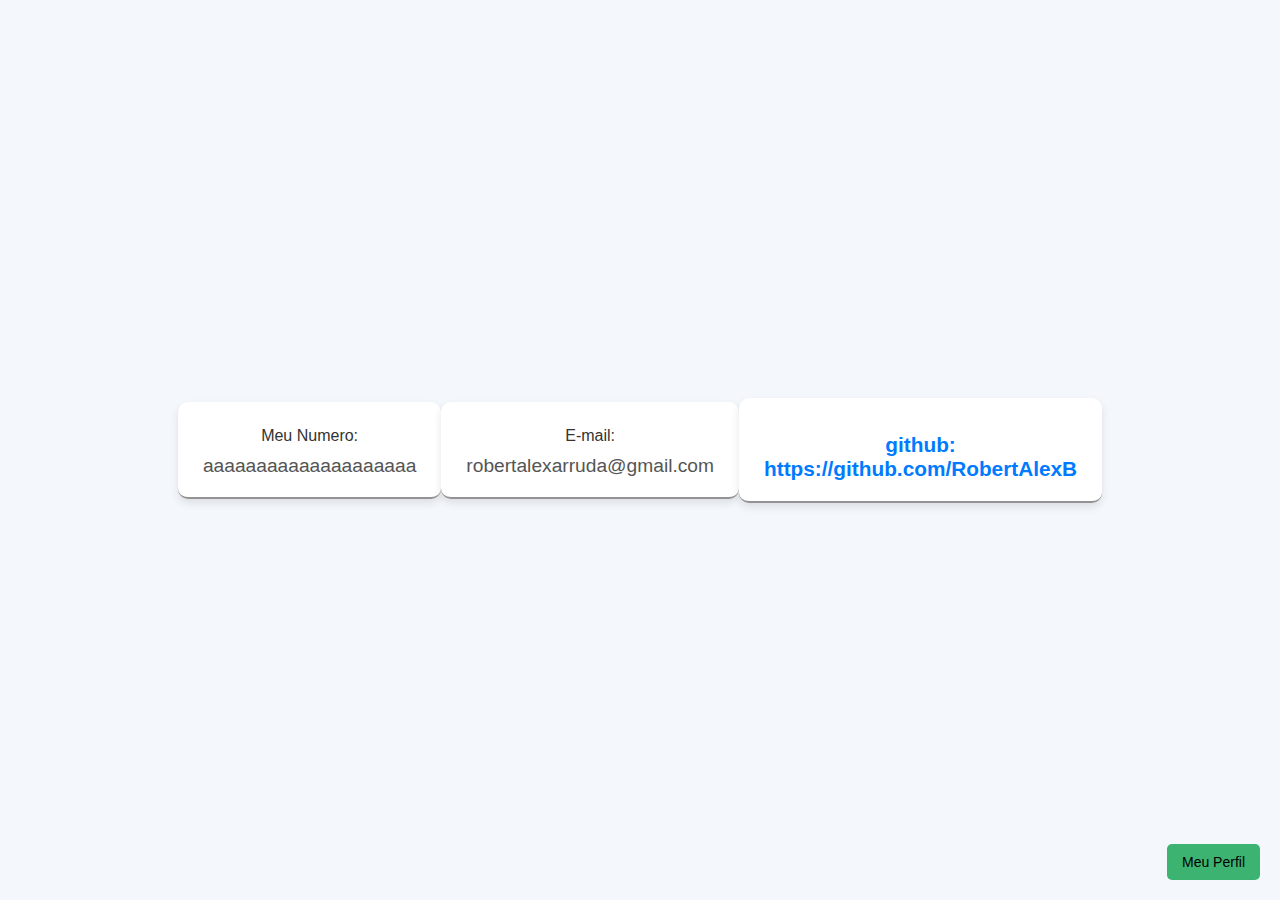
<file: contato.html>
<!DOCTYPE html>
<html lang="en">
<head>
    <meta charset="UTF-8">
    <meta name="viewport" content="width=device-width, initial-scale=1.0">
    <link rel="stylesheet" href="stylee.css">
    <title>Contato</title>
  </head>
  <button class="fixed-button" id="whatsapp-button"> 
    Meu Perfil
  </button>
<body>
    <div>Meu Numero:
        <p>aaaaaaaaaaaaaaaaaaaa</p>
    </div>
    <div>E-mail:
        <p>robertalexarruda@gmail.com</p>
    </div>
    <div>        <h4>
        github: https://github.com/RobertAlexB
        </h4>
    </div>

    <script>        const whatsappButton = document.getElementById("whatsapp-button");
        whatsappButton.addEventListener("click", function() {
            window.location.href = "http://127.0.0.1:5501/UC2/index.html";
        });</script>
</body>
</html>
</file>
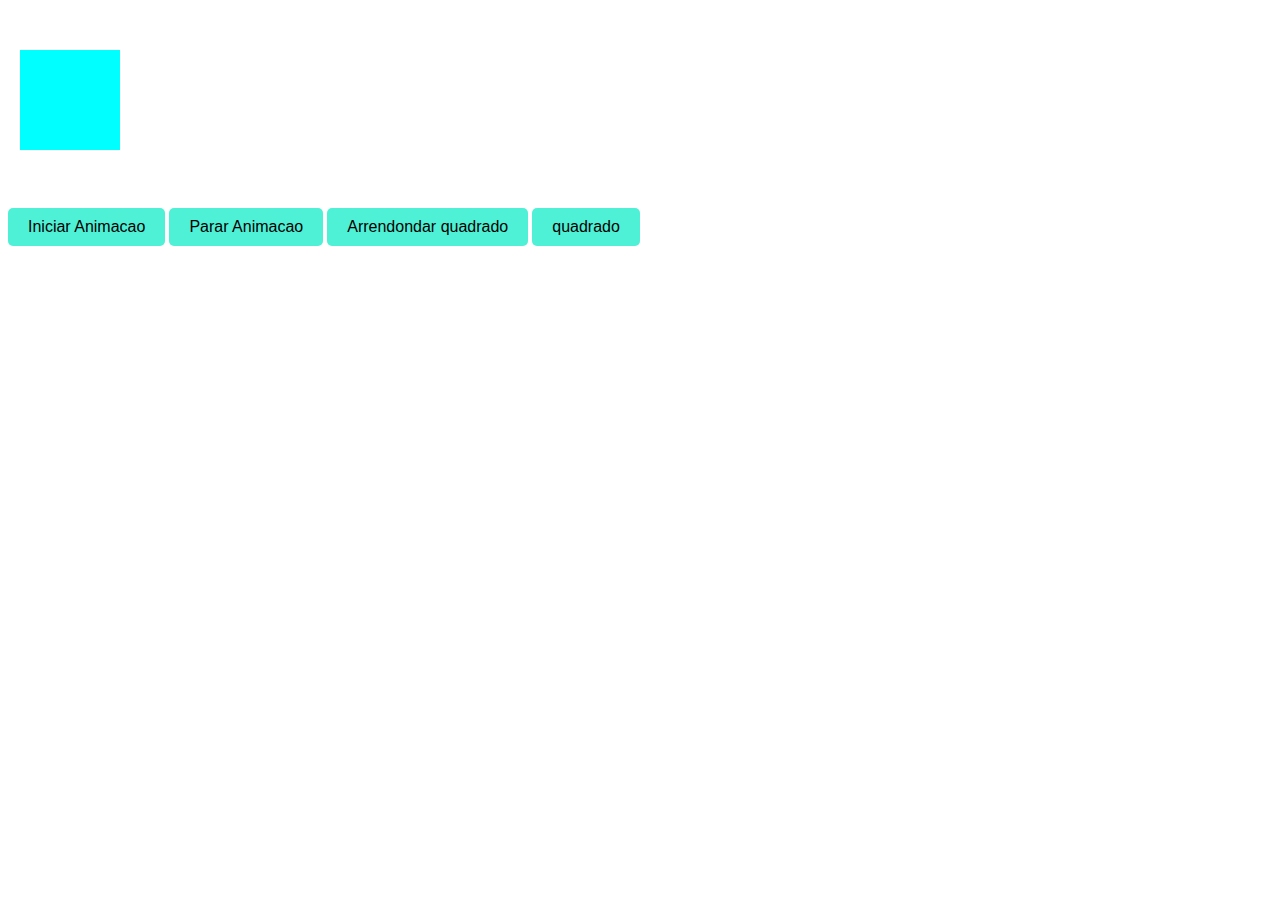
<file: animacao/animacao1.html>
<!DOCTYPE html>
<html lang="en">
<head>
    <meta charset="UTF-8">
    <meta name="viewport" content="width=device-width, initial-scale=1.0">
    <title>Animacao 1</title>
</head>
<body>
    <div class="box"></div>
    <button class="button" onclick="startanimation()">Iniciar Animacao</button>
    <button class="button" onclick="stopAnimation()">Parar Animacao</button>
    <button class="button" onclick="Arredondar()">Arrendondar quadrado</button>
    <button class="button" onclick="quadrado()">quadrado</button>
    <style>
        .box{
            width: 100px;
            height: 100px;
            background-color: aqua;
            position: absolute;
            top: 50px;
            left: 20px;
        }
        .arrendodar{
            width: 100px;
            height: 100px;
            background-color: aqua;
            position: absolute;
            top: 50px;
            left: 20px;
            border-radius: 100px;
        }
        .button{
            margin-top: 200px;
            padding: 10px 20px;
            background-color: #2ecc;
            color: black;
            cursor: pointer;
            font-size: 16px;
            border: none;
            border-radius: 5px;
              }
        .button:hover{
            background-color: rgb(41, 122, 109);
        }

        .animate{
            animation: slide 3s ease infinite forwards;
        }

        @keyframes slide {
            0% {left: 20px;}
            50% {left: 300px;}
            100% {left: 20px;}
        }
    </style>
    <script>
        function startanimation() {
            const box = document.querySelector('.box')
            box.classList.add('animate')
        }
        function stopAnimation() {
            const box = document.querySelector('.box')
            box.classList.remove('animate')
        }
        function Arredondar() {
            const box = document.querySelector('.box')
            box.classList.add('arrendodar')
        }
        function quadrado() {
            const box = document.querySelector('.box')
            box.classList.remove('arrendodar')
        }


    </script>
</body>
</html>
</file>
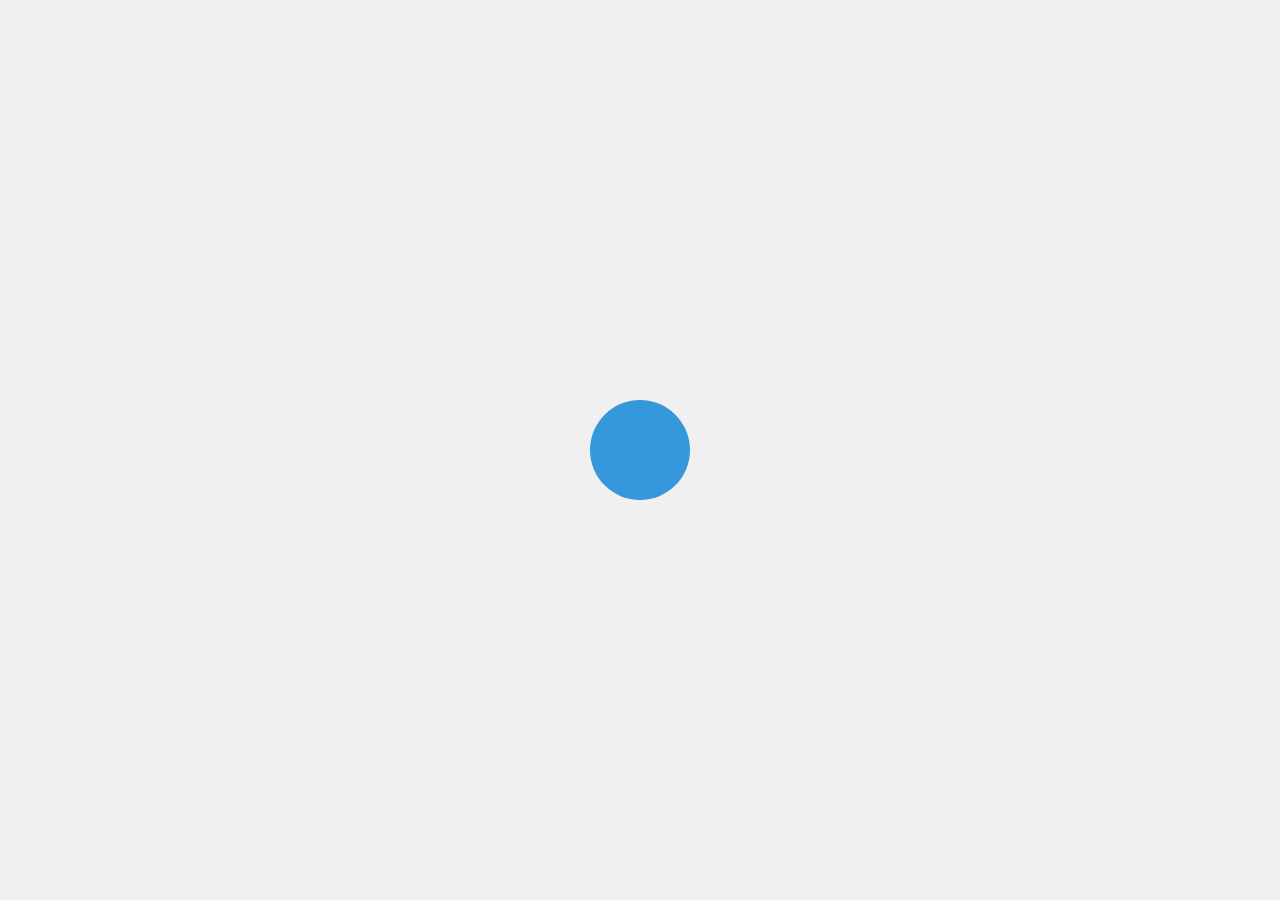
<file: animacao/animacao2.html>
<!DOCTYPE html>
<html lang="pt-br">
<head>
    <meta charset="UTF-8">
    <meta name="viewport" content="width=device-width, initial-scale=1.0">
    <title>Animação 2</title>
    <style>
        /* Definindo o estilo básico da página */
        body {
            margin: 0;
            height: 100vh;
            display: flex;
            justify-content: center;
            align-items: center;
            background-color: #f0f0f0;
        }

        /* Definindo o estilo do círculo */
        .circle {
            width: 100px;
            height: 100px;
            border-radius: 50%;
            background-color: #3498db;
            position: absolute;
            animation: moveCircle 3s ease-in-out infinite;
        }

        /* Criando a animação */
        @keyframes moveCircle {
            0% {
                transform: translateX(0);
            }
            50% {
                transform: translateX(300px); /* Move para a direita */
            }
            100% {
                transform: translateX(0); /* Volta para a posição inicial */
            }
        }
    </style>
</head>
<body>
    <div class="circle"></div>
</body>
</html>
</file>
<file: stylee.css>
/* Resetando alguns estilos padrões do navegador */
* {
    margin: 0;
    padding: 0;
    box-sizing: border-box;
}

/* Definindo a fonte e o background */
body {
    font-family: 'Arial', sans-serif;
    background-color: #f4f7fb;
    color: #333;
    display: flex;
    justify-content: center;
    align-items: center;
    min-height: 100vh;
    text-align: center;
    padding: 200px; /* Adicionando um padding para não encostar nas bordas da tela */
}

/* Estilizando o container principal */
div {
    background-color: #fff;
    border-radius: 10px;
    padding: 25px; /* Aumentando o padding interno */
    box-shadow: 0 4px 8px rgba(0, 0, 0, 0.1);
    margin: 20px 0; /* Adicionando um pouco mais de espaçamento entre as divs */
    width: 400px; /* Aumentando a largura dos retângulos */
    transition: transform 0.2s ease;
}

/* Efeito de hover nos containers */
div:hover {
    transform: translateY(-5px);
}

/* Estilo para os textos dentro dos divs */
div p, div h4 {
    font-size: 1.2em; /* Aumentando o tamanho da fonte */
    margin-top: 10px;
    color: #555;
}

/* Estilo para os títulos (Meus Contatos) */
div h4 {
    font-size: 1.3em;
    font-weight: bold;
    color: #007BFF;
}

/* Adicionando um separador entre os elementos */
div:not(:last-child) {
    border-bottom: 2px solid #46444494; /* Linha separadora entre os cartões */
    padding-bottom: 20px; /* Distância entre o conteúdo e a linha */
}

/* Estilo para os links */
a {
    color: #000000;
    text-decoration: none;
}

a:hover {
    text-decoration: underline;
}

.fixed-button{
    position: fixed;
    bottom: 20px;
    right: 20px;
    background-color: #3CB371;
    padding: 10px 15px;
    font-size: 14px;
    font-weight: 20px;
    border: rgb(2, 49, 2);
    border-radius: 5px;
    cursor: pointer;
}
.fixed-button:hover{
    background-color: #11492a;
    scale: 1.1;
}
</file>
